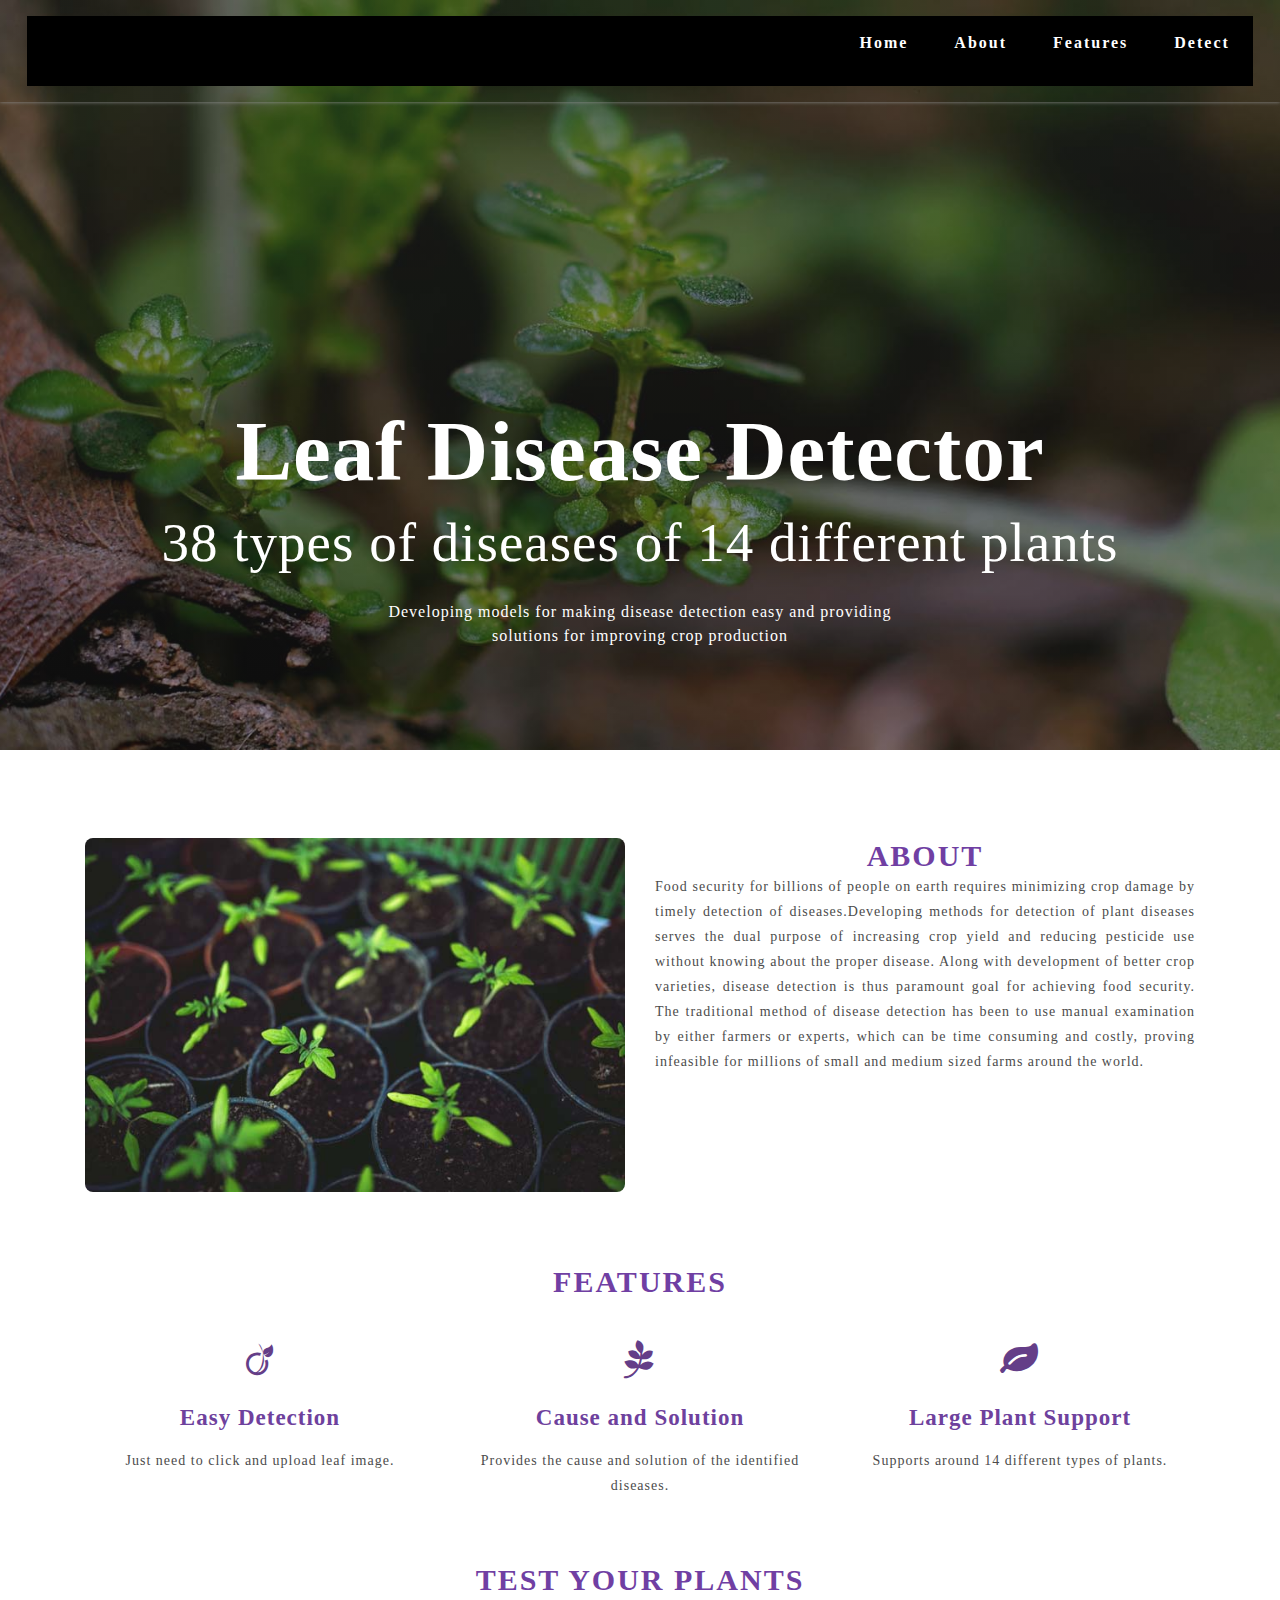
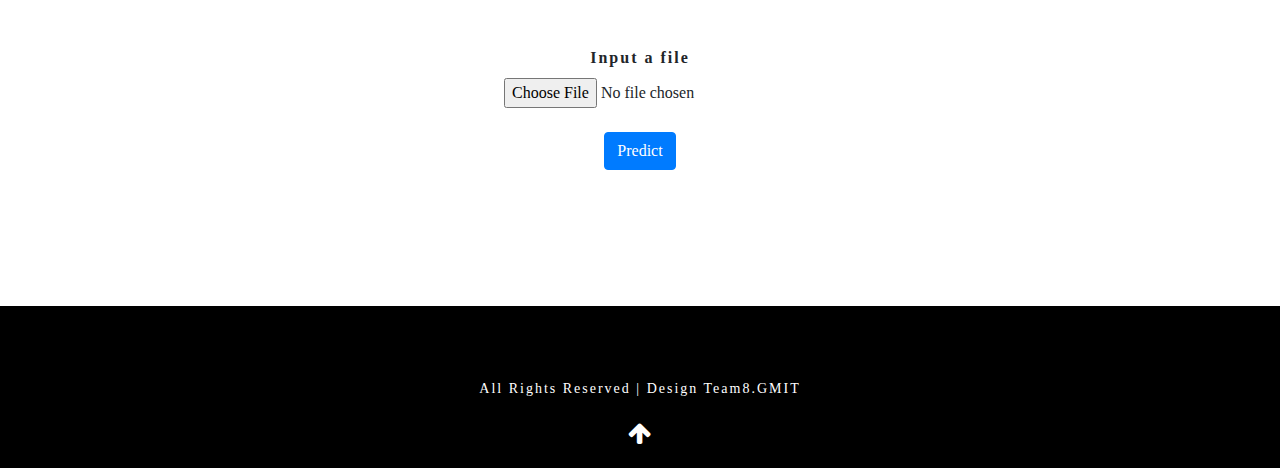
<file: Flask/templates/index.html>
<!DOCTYPE html>
<html>

<head>
  <!-- <title style="text-align: center;">Plant AI</title> -->
  <!--meta tags -->
  <meta charset="UTF-8">
  <meta name="viewport" content="width=device-width, initial-scale=1">
  <!--//meta tags ends here-->
  <!--booststrap-->
  <link rel="stylesheet" href="https://maxcdn.bootstrapcdn.com/bootstrap/4.0.0/css/bootstrap.min.css"
    integrity="sha384-Gn5384xqQ1aoWXA+058RXPxPg6fy4IWvTNh0E263XmFcJlSAwiGgFAW/dAiS6JXm" crossorigin="anonymous">
  <!--//booststrap end-->

  <!-- font-awesome icons -->
  <link rel="stylesheet" href="https://cdnjs.cloudflare.com/ajax/libs/font-awesome/4.7.0/css/font-awesome.min.css"
    integrity="sha512-SfTiTlX6kk+qitfevl/7LibUOeJWlt9rbyDn92a1DqWOw9vWG2MFoays0sgObmWazO5BQPiFucnnEAjpAB+/Sw=="
    crossorigin="anonymous" />
  <!-- //font-awesome icons -->

  <!--stylesheets-->
  <link href="../static/styles/style.css" rel='stylesheet' type='text/css' media="all">
  <!--//stylesheets-->

</head>

<body>
  <div class="main-top" id="home">
    <!-- header -->
    <div class="headder-top">
      <!-- nav -->
      <nav>
       
        <label for="drop" class="toggle">Menu</label>
        <input type="checkbox" id="drop">
        <ul class="menu mt-2">
          <li class="active"><a href="#home">Home</a></li>
          <li><a href="#about">About</a></li>
          <li><a href="#features">Features</a></li>
          <li><a href="#test">Detect</a></li>
        </ul>
      </nav>
      <!-- //nav -->
    </div>
    <!-- //header -->
    <!-- banner -->
    <div class="main-banner text-center">
      <div class="container">
        <div class="style-banner">
          <h4 class="mb-2" style="font-size: 85px;">Leaf Disease Detector</h4>
          <h5 style="font-size: 55px
          ;">38 types of diseases of 14 different plants
          </h5>
        </div>
        <div class="two-demo-button mt-md-4 mt-3">
          <p> Developing models for making disease detection easy and providing solutions for improving crop production
          </p>
        </div>

      </div>
    </div>
  </div>
  <!-- //banner -->

  <!-- about -->
  <section class="about py-lg-4 py-md-3 py-sm-3 py-3" id="about">
    <div class="container py-lg-5 py-md-4 py-sm-4 py-3">
      <div class="row">
        <div class="col-lg-6 about-imgs-txt pt-3">
          <img src="../static/images/4.jpg" alt="news image" class="img-fluid" style="border-radius: 8px;">
        </div>
        <div class="col-lg-6 text-justify about-two-grids pt-3">
          <h3 class="title text-center">About</h3>
          <div class="about-para-txt">
            <p>Food security for billions of people on earth requires minimizing crop damage by timely detection of
              diseases.Developing methods for detection of plant diseases serves the dual purpose of increasing crop
              yield and reducing pesticide use without knowing about the proper disease. Along with development of
              better crop varieties, disease detection is thus paramount goal for achieving food security. The
              traditional method of disease detection has been to use manual examination by either farmers or experts,
              which can be time consuming and costly, proving infeasible for millions of small and medium sized farms
              around the world.</p>
          </div>
        </div>
      </div>
    </div>
  </section>
  <!-- //about -->

  <!-- service -->
  <section class="service pb-5 " id="features">
    <div class="container ">
      <h3 class="title text-center mb-3">Features</h3>
      <div class="row">
        <div class="col-lg-4 col-md-6 col-sm-6 mt-lg-4 mt-3 service-grid-wthree text-center">
          <div class="ser-Agriculture-grid">
            <div class="about-icon mb-md-4 mb-3">
              <span class="fa fa-viadeo" aria-hidden="true"></span>
            </div>
            <div class="ser-sevice-grid">
              <h4 class="pb-3">Easy Detection</h4>
              <p>Just need to click and upload leaf image.</p>
            </div>
          </div>
        </div>
        <div class="col-lg-4 col-md-6 col-sm-6 mt-lg-4 mt-3 service-grid-wthree text-center">
          <div class="ser-Agriculture-grid">
            <div class="about-icon mb-md-4 mb-3">
              <span class="fa fa-pagelines" aria-hidden="true"></span>
            </div>
            <div class="ser-sevice-grid">
              <h4 class="pb-3">Cause and Solution</h4>
              <p>Provides the cause and solution of the identified diseases.</p>
            </div>
          </div>
        </div>
        <div class="col-lg-4 col-md-6 col-sm-6 mt-lg-4 mt-3 service-grid-wthree text-center">
          <div class="ser-Agriculture-grid">
            <div class="about-icon mb-md-4 mb-3">
              <span class="fa fa-leaf" aria-hidden="true"></span>
            </div>
            <div class="ser-sevice-grid">
              <h4 class="pb-3">Large Plant Support</h4>
              <p>Supports around 14 different types of plants.</p>
            </div>
          </div>
        </div>
      </div>
    </div>
  </section>


  <section class="blog_w3ls py-3 pb-5 pt-10" id="test">
    <div class="container pb-xl-5 pb-lg-3">
      <h3 class="title text-center mb-lg-5 mb-md-4 mb-sm-4 mb-3"> Test Your Plants</h3>
      <div class="row" style="justify-content: center;">
        <form action="{{ url_for('predict') }}" method="POST" enctype=multipart/form-data>
          <div class="form-group text-center">
            <label for="exampleFormControlFile1"><b>Input a file</b></label>
            <input type="file" name="file" class="form-control-file" id="inputImage" onchange=previewImage(event)
              required>
            <br />
            <button class="btn btn-primary" type="submit"> Predict </button>
          </div>
        </form>
      </div>
      <img id="output-image" class="rounded mx-auto d-block" />
      <br />
    </div>

  </section>

  <!-- footer -->
  <footer>
    <div class="container pt-5 pb-3">
     
      <div class="bottem-wthree-footer text-center pt-md-4 pt-3">
        <p>
          All Rights Reserved | Design Team8.GMIT
        </p>
      </div>
      <!-- move icon -->
      <div class="text-center">
        <a href="#home" class="move-top text-center mt-3"><i class="fa fa-arrow-up" aria-hidden="true"></i></a>
      </div>
      <!--//move icon -->
    </div>
  </footer>
  <!--//footer -->

  <script src="https://code.jquery.com/jquery-3.2.1.slim.min.js"
    integrity="sha384-KJ3o2DKtIkvYIK3UENzmM7KCkRr/rE9/Qpg6aAZGJwFDMVNA/GpGFF93hXpG5KkN"
    crossorigin="anonymous"></script>
  <script src="https://cdnjs.cloudflare.com/ajax/libs/popper.js/1.12.9/umd/popper.min.js"
    integrity="sha384-ApNbgh9B+Y1QKtv3Rn7W3mgPxhU9K/ScQsAP7hUibX39j7fakFPskvXusvfa0b4Q"
    crossorigin="anonymous"></script>
  <script src="https://maxcdn.bootstrapcdn.com/bootstrap/4.0.0/js/bootstrap.min.js"
    integrity="sha384-JZR6Spejh4U02d8jOt6vLEHfe/JQGiRRSQQxSfFWpi1MquVdAyjUar5+76PVCmYl"
    crossorigin="anonymous"></script>

  <script>
    function previewImage(event) {
      var reader = new FileReader();
      reader.onload = function () {
        var output = document.getElementById('output-image')
        output.src = reader.result;
      }
      reader.readAsDataURL(event.target.files[0]);
    }
  </script>
</body>

</html>
</file>
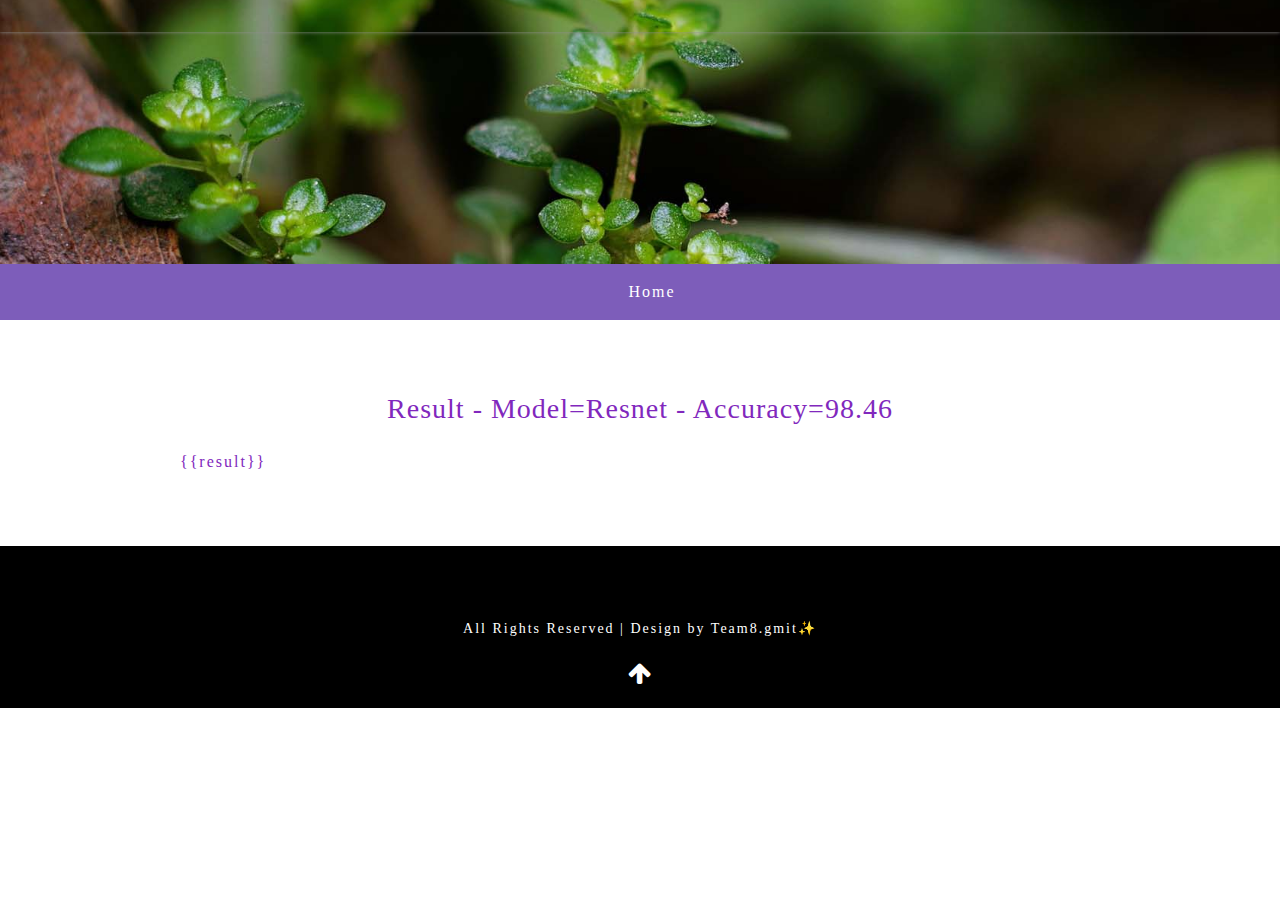
<file: Flask/templates/display.html>
<!DOCTYPE html>
<html>

<head>
  <title>Plant AI</title>
  <!--meta tags -->
  <meta charset="UTF-8">
  <meta name="viewport" content="width=device-width, initial-scale=1">
  <!--//meta tags ends here-->
  <!--booststrap-->
  <link rel="stylesheet" href="https://maxcdn.bootstrapcdn.com/bootstrap/4.0.0/css/bootstrap.min.css"
    integrity="sha384-Gn5384xqQ1aoWXA+058RXPxPg6fy4IWvTNh0E263XmFcJlSAwiGgFAW/dAiS6JXm" crossorigin="anonymous">
  <!--//booststrap end-->

  <!-- font-awesome icons -->
  <link rel="stylesheet" href="https://cdnjs.cloudflare.com/ajax/libs/font-awesome/4.7.0/css/font-awesome.min.css"
    integrity="sha512-SfTiTlX6kk+qitfevl/7LibUOeJWlt9rbyDn92a1DqWOw9vWG2MFoays0sgObmWazO5BQPiFucnnEAjpAB+/Sw=="
    crossorigin="anonymous" />
  <!-- //font-awesome icons -->

  <!--stylesheets-->
  <link href="../static/styles/style.css" rel='stylesheet' type='text/css' media="all">
  <!--//stylesheets-->

</head>

<body>
  <!--headder-->
  <div class="header-outs inner_page-banner" id="home">
    <div class="headder-top">
     
    </div>
  </div>
  <!--//headder-->
  <!-- short -->
  <div class="using-border py-3">
    <div class="inner_breadcrumb  ml-4">
      <ul class="short_ls">
        <li>
          <a href="/">Home</a>
      </ul>
    </div>
  </div>
  <!-- //short-->
  <!-- about -->
  <section class="about py-lg-4 py-md-3 py-sm-3 py-3" id="about">
    <div class="container py-lg-5 py-md-4 py-sm-4 py-3">
      <div class="row" style="justify-content: center;">
        <div class="col-md-10 about-two-grids">
          <h3 class="mb-md-4 mb-sm-3 mb-3 text-center">Result - Model=Resnet - Accuracy=98.46</h3>
          <div class="about-para-txt text-justify">
            {{result}}

          </div>
        </div>
      </div>
    </div>
  </section>
  <!-- //about -->

  <!-- footer -->
  <footer>
    <div class="container pt-5 pb-3">
   
      <div class="bottem-wthree-footer text-center pt-md-4 pt-3">
        <p>
          All Rights Reserved | Design by Team8.gmit✨
        </p>
      </div>
      <!-- move icon -->
      <div class="text-center">
        <a href="#home" class="move-top text-center mt-3"><i class="fa fa-arrow-up" aria-hidden="true"></i></a>
      </div>
      <!--//move icon -->
    </div>
  </footer>
  <!--//footer -->

  <script src="https://code.jquery.com/jquery-3.2.1.slim.min.js"
    integrity="sha384-KJ3o2DKtIkvYIK3UENzmM7KCkRr/rE9/Qpg6aAZGJwFDMVNA/GpGFF93hXpG5KkN"
    crossorigin="anonymous"></script>
  <script src="https://cdnjs.cloudflare.com/ajax/libs/popper.js/1.12.9/umd/popper.min.js"
    integrity="sha384-ApNbgh9B+Y1QKtv3Rn7W3mgPxhU9K/ScQsAP7hUibX39j7fakFPskvXusvfa0b4Q"
    crossorigin="anonymous"></script>
  <script src="https://maxcdn.bootstrapcdn.com/bootstrap/4.0.0/js/bootstrap.min.js"
    integrity="sha384-JZR6Spejh4U02d8jOt6vLEHfe/JQGiRRSQQxSfFWpi1MquVdAyjUar5+76PVCmYl"
    crossorigin="anonymous"></script>
</body>

</html>
</file>
<file: Flask/static/styles/style.css>
html {
  scroll-behavior: smooth;
}

html,
body {
  padding: 0;
  margin: 0;
  background: #fff;
  letter-spacing: 2px;
  font-family: serif;
}

body a {
  outline: none;
  transition: 0.5s all;
  -webkit-transition: 0.5s all;
  -moz-transition: 0.5s all;
  -o-transition: 0.5s all;
  -ms-transition: 0.5s all;
  text-decoration: none;
  cursor: pointer !important;
}
button,
.btn {
  cursor: pointer !important;
}

body a:hover {
  text-decoration: none;
}

body a:focus,
a:hover {
  text-decoration: none;
}

input[type="button"],
input[type="submit"] {
  transition: 0.5s all;
  -webkit-transition: 0.5s all;
  -moz-transition: 0.5s all;
  -o-transition: 0.5s all;
  -ms-transition: 0.5s all;
  letter-spacing: 1px;
  font-family: "Mada", sans-serif;
}

select,
input[type="email"],
input[type="text"],
input[type="password"],
input[type="button"],
input[type="submit"],
textarea {
  font-family: "Mada", sans-serif;
  transition: 0.5s all;
  -webkit-transition: 0.5s all;
  -moz-transition: 0.5s all;
  -o-transition: 0.5s all;
  -ms-transition: 0.5s all;
  letter-spacing: 1px;
}

h1,
h2,
h3,
h4,
h5,
h6 {
  margin: 0;
  padding: 0;
  letter-spacing: 1px;
  align-content: center;
}

p {
  margin: 0;
  padding: 0;
  letter-spacing: 1px;
}

ul {
  margin: 0;
  padding: 0;
  list-style-type: none;
}

ul li {
  display: inline-block;
}

/*-- //Reset-Code --*/

.title {
  font-size: 30px;
  color: #703fa3;
  letter-spacing: 2px;
  font-weight: 700;
  text-transform: uppercase;
}

h5.card-title a,
h5.card-title {
  color: #000;
  font-weight: 700;
  font-size: 22px;
  line-height: 1.5;
}
.blog_w3icon span {
  color: #777;
  text-transform: uppercase;
  font-size: 12px;
  word-spacing: 3px;
  letter-spacing: 1px;
}
.collection-w3layouts h4,
.ser-sevice-grid h4,
.clients-txt-ile h4,
.contact-list-grid h4,
.blog-left-sub h4 a,
.comments-grid-right h4,
.single-title h4 {
  font-size: 25px;
  color: #6e419d;
  font-weight: bold;
}

.about-grid-title p,
.about-para-txt p,
.collection-w3layouts p,
.ser-sevice-grid p,
.clients-color-ile p,
.contact-list-grid p a,
.contact-list-grid p,
.blog-left-sub p,
.blog-image p,
.blog-date-time ul li a,
.single-title p,
.single-title ul li,
.single-title ul li a {
  font-size: 14px;
  color: #4c4c4c;
  line-height: 25px;
}

/* header */

/* navigation */

/* CSS Document */

.toggle-2,
.toggle,
[id^="drop"] {
  display: none;
}

/* Giving a background-color to the nav container. */

nav {
 
  background-color: #000;
  height: 70px;
  text-align: center;
}

#logo a {
  float: left;
  display: initial;
  font-weight: 700;
  font-size: 35px;
  letter-spacing: 1px;
  color: #fff;
  padding: 0;
}

/* Since we'll have the "ul li" "float:left"
* we need to add a clear after the container. */

nav:after {
  content: "";
  display: table;
  clear: both;
}

/* Removing padding, margin and "list-style" from the "ul",
* and adding "position:reltive" */

nav ul {
  float: right;
  padding: 0;
  margin: 0;
  list-style: none;
  position: relative;
}

/* Positioning the navigation items inline */
nav ul li {
  margin: 0px;
  float: left;
}

/* Styling the links */

nav ul li a {
  color: #fff;
  text-transform: capitalize;
  font-weight: 700;
  font-size: 16px;
  letter-spacing: 2px;
  background: transparent;
  padding: 7px 20px;
  display: inline-block;
  transition: 0.5s all;
  -webkit-transition: 0.5s all;
  -moz-transition: 0.5s all;
  -o-transition: 0.5s all;
  -ms-transition: 0.5s all;
}

nav ul li ul li:hover {
  background: #000;
}

.menu li .drop-text:hover {
  color: #fff;
  border: none;
}

/* Background color change on Hover */

/*.menu li.active a,.menu li a:hover{border-bottom: 1px solid #d4d4d4;}*/

.menu li a:hover {
  opacity: 0.8;
  color: #fff;
  transition: 0.5s all;
  -webkit-transition: 0.5s all;
  -moz-transition: 0.5s all;
  -o-transition: 0.5s all;
  -ms-transition: 0.5s all;
}

/* Hide Dropdowns by Default
* and giving it a position of absolute */

nav ul ul {
  display: none;
  position: absolute;
  top: 33px;
  background: #000;
  padding: 10px;
  border-radius: 4px;
  box-shadow: -1px 1px 5px black;
}

/* Display Dropdowns on Hover */

nav ul li:hover > ul {
  display: inherit;
}

/* Fisrt Tier Dropdown */

nav ul ul li {
  width: 170px;
  float: none;
  display: list-item;
  position: relative;
}

nav ul ul li a {
  color: #fff;
  padding: 5px 10px;
  display: block;
  background: transparent;
}

/* Second, Third and more Tiers	
* We move the 2nd and 3rd etc tier dropdowns to the left
* by the amount of the width of the first tier.
*/

nav ul ul ul li {
  position: relative;
  top: -60px;
  /* has to be the same number as the "width" of "nav ul ul li" */
  left: 170px;
}

/* Change ' +' in order to change the Dropdown symbol */

li > a:only-child:after {
  content: "";
}

a.reqe-button {
  border: 2px solid rgba(255, 255, 255, 0.35);
  border-radius: 4px;
}

/* Media Queries
--------------------------------------------- */

@media (max-width: 800px) {
  nav a {
    font-size: 13px;
  }
}

@media all and (max-width: 767px) {
  #logo {
    display: block;
    padding: 0;
    width: 100%;
    text-align: center;
    float: none;
  }
  nav {
    margin: 0;
  }
  /* Hide the navigation menu by default */
  /* Also hide the  */
  .toggle + a,
  .menu {
    display: none;
  }
  /* Stylinf the toggle lable */
  .toggle {
    display: block;
    padding: 6px 17px;
    font-size: 14px;
    text-decoration: none;
    border: none;
    float: right;
    background-color: #fd5c63;
    color: #fff;
    border-radius: 50px;
    cursor: pointer;
  }
  .menu .toggle {
    float: none;
    text-align: center;
    margin: auto;
    max-width: 138px;
    padding: 10px 18px;
    font-weight: normal;
    font-size: 15px;
    letter-spacing: 1px;
    transition: 0.5s all;
    -webkit-transition: 0.5s all;
    -moz-transition: 0.5s all;
    -o-transition: 0.5s all;
    -ms-transition: 0.5s all;
  }
  .menu .toggle:hover {
    color: #000;
    opacity: 0.8;
    transition: 0.5s all;
    -webkit-transition: 0.5s all;
    -moz-transition: 0.5s all;
    -o-transition: 0.5s all;
    -ms-transition: 0.5s all;
  }
  .toggle:hover {
    color: #000;
    transition: 0.5s all;
    -webkit-transition: 0.5s all;
    -moz-transition: 0.5s all;
    -o-transition: 0.5s all;
    -ms-transition: 0.5s all;
  }
  label.toggle.toogle-2 {
    background: transparent;
    text-transform: capitalize;
    font-size: 14px;
    color: #000;
  }
  /* Display Dropdown when clicked on Parent Lable */
  [id^="drop"]:checked + ul {
    display: block;
    background: #fd5c63;
    padding: 15px 0;
    text-align: center;
    width: 100%;
    z-index: 999;
  }
  /* Change menu item's width to 100% */
  nav ul li {
    display: block;
    width: 100%;
    padding: 5px 0;
  }
  nav ul ul .toggle,
  nav ul ul a {
    padding: 0 40px;
  }
  nav ul ul ul a {
    padding: 0 80px;
  }
  nav a:hover,
  nav ul ul ul a {
    background-color: transparent;
  }
  nav ul li ul li .toggle,
  nav ul ul a,
  nav ul ul ul a {
    padding: 14px 20px;
    color: #fff;
    font-size: 15px;
  }
  /* 
nav ul li ul li .toggle,
nav ul ul a {
background-color: #212121;
} */
  /* Hide Dropdowns by Default */
  nav ul ul {
    float: none;
    position: static;
    color: #ffffff;
    /* has to be the same number as the "line-height" of "nav a" */
  }
  /* Hide menus on hover */
  nav ul ul li:hover > ul,
  nav ul li:hover > ul {
    display: none;
  }
  /* Fisrt Tier Dropdown */
  nav ul ul li {
    display: block;
    width: 100%;
    padding: 0;
  }
  nav ul ul ul li {
    position: static;
    /* has to be the same number as the "width" of "nav ul ul li" */
  }
  nav a {
    color: #000;
    font-size: 15px;
  }
  .menu li.active a,
  .menu li a:hover {
    background: transparent;
  }
}

@media all and (max-width: 568px) {
  nav a,
  .menu .toggle,
  nav ul li ul li .toggle,
  nav ul ul a,
  nav ul ul ul a {
    font-size: 14px;
  }
}

@media all and (max-width: 320px) {
  nav a,
  .menu .toggle,
  nav ul li ul li .toggle,
  nav ul ul a,
  nav ul ul ul a {
    font-size: 13px;
  }
}

/*-- dropdown --*/

/* banner */

.main-top {
  background: linear-gradient(rgba(46, 46, 46, 0.493), rgba(27, 27, 27, 0.466)),
    url(../images/b7.jpg) no-repeat bottom;
  background-size: cover;
  -webkit-background-size: cover;
  -moz-background-size: cover;
  -o-background-size: cover;
  -ms-background-size: cover;
  min-height: 800px;
}

.headder-top {
  position: absolute;
  width: 100%;
  padding: 0;
  box-shadow: 0 0 4px #8f8f8f;
}

.style-banner {
  padding-top: 25em;
  
}

.style-banner h5 {
  font-size: 35px;
  color: #fff;
}

.two-demo-button p {
  color: #fff;
  font-weight: 400;
  font-size: 16px;
  width: 50%;
  margin: 0 auto;
}

.main-banner h4 {
  color: #fff;
  font-size: 2.7em;
  font-weight: 700;
}

.view-buttn a {
  font-size: 19px;
  color: #fd5c63;
  text-decoration: none;
  text-transform: capitalize;
  display: inline-block;
  letter-spacing: 1px;
  outline: none;
  font-weight: 700;
  border-radius: 0px;
  /* background-color: #fd5c63; */
  padding: 5px 3px;
  border: none;
  border-bottom: 1px solid #000;
}

.view-buttn a:hover,
button.btn1:hover,
.sent-butnn:hover {
  opacity: 0.8;
}

/* //banner */
/*--inner-banner -- */
.inner_page-banner {
  text-align: center;
  background: url(../images/b7.jpg) no-repeat center;
  background-size: cover;
  -webkit-background-size: cover;
  -moz-background-size: cover;
  -o-background-size: cover;
  -ms-background-size: cover;
  min-height: 300px;
}

.using-border {
  width: 100%;
  border: none;
  background: #7d5dba;
  text-align: center;
}

ul.short_ls li a {
  color: #ffffff;
  text-decoration: none;
}

/* about */
.about-two-grids{
color: rgb(129, 40, 189);
}
.about-oil-w3layouts {
  padding: 3em 1em;
  color: #000;
  background: #efefef;
  box-shadow: 0px 0px 10px #cecece;
}

.about-icon span {
  font-size: 40px;
  color: #643e88;
}

.about-fashion-two img,
.about-fashion-one img {
  box-shadow: -9px 10px 3px #fd5c63;
  box-shadow: -5px 2px 9px #afafaf;
}

/*--// about-- */

/*-- footer-- */

footer {
  background: #000;
}

.footer-w3layouts-head h2 a {
  font-size: 29px;
  font-weight: 600;
  color: #fff;
}

.bottem-wthree-footer p {
  font-size: 14px;
  color: #fff;
  letter-spacing: 2px;
}

.bottem-wthree-footer p a {
  color: #fd5c63;
}

a.move-top {
  display: inline-block;
  font-size: 25px;
  color: #fff;
}

/*--//footer-- */

/*--responsive--*/
@media (max-width: 1440px) {
  .main-top {
    min-height: 750px;
  }
  .style-banner {
    padding-top: 25em;
  }
  .main-banner h4 {
    font-size: 2.4em;
  }
  .style-banner h5 {
    font-size: 31px;
  }
  #logo a {
    font-size: 30px;
  }
  .title {
    font-size: 30px;
  }
  .collection-w3layouts h4,
  .ser-sevice-grid h4,
  .clients-txt-ile h4,
  .contact-list-grid h4,
  .blog-left-sub h4 a,
  .comments-grid-right h4,
  .single-title h4 {
    font-size: 23px;
  }
  .fashion-collet-txt h5 {
    font-size: 3.2em;
  }
  .about-icon span {
    font-size: 38px;
  }
  .inner_page-banner {
    min-height: 275px;
  }
  .number-w3three-info h5 {
    font-size: 41px;
  }
  .newsletter input[type="email"] {
    padding: 11px 15px;
  }
  button.btn1 {
    padding: 9.5px 0;
  }
  .address_mail_footer_grids iframe {
    height: 38em;
  }
}

@media (max-width: 1366px) {
  .title span {
    letter-spacing: 4px;
  }
  .counter-number {
    padding: 6em 2em;
  }
  .ser-fashion-grid {
    padding: 1.3em 1.5em;
  }
  .social-icons ul li a span {
    font-size: 26px;
  }
  .footer-w3layouts-head h2 a {
    font-size: 27px;
  }
}

@media (max-width: 1280px) {
  nav ul li a {
    padding: 7px 23px;
  }
  .headder-top {
    padding: 1em 1.7em;
  }
  .clients-color-ile.text-center {
    padding: 1.7em 1.2em;
  }
  .inner_page-banner {
    min-height: 264px;
  }
  button.btn1 {
    width: 22%;
  }
  .contact-forms textarea {
    height: 9em;
  }
}

@media (max-width: 1080px) {
  .two-demo-button p {
    font-size: 15px !important;
  }
  .main-top {
    min-height: 600px;
  }
  .main-banner h4 {
    font-size: 2.2em !important;
  }
  .style-banner h5 {
    font-size: 29px !important;
  }
  .view-buttn a {
    font-size: 18px !important;
  }
  .style-banner {
    padding-top: 18em;
  }
  .title {
    font-size: 39px !important;
  }
  .fashion-collet-txt h5 {
    font-size: 2.8em !important;
  }
  .about-icon span {
    font-size: 36px !important;
  }
  .newsletter {
    padding: 4em 8em;
  }
}

@media (max-width: 1050px) {
  #logo a {
    font-size: 30px !important;
  }
  .fashion-collet-txt h5 {
    font-size: 2.6em !important;
  }
  .fashion-collet-txt h6,
  .newsletter h4 {
    font-size: 32px !important;
  }
  .number-w3three-info h5 {
    font-size: 39px !important;
  }
}

@media (max-width: 1024px) {
  .headder-top {
    padding: 0.7em 1.5em;
  }
  .collection-w3layouts {
    padding-top: 2.5em;
  }
  .collection-w3layouts h4,
  .ser-sevice-grid h4,
  .clients-txt-ile h4,
  .contact-list-grid h4,
  .blog-left-sub h4 a,
  .comments-grid-right h4,
  .single-title h4 {
    font-size: 22px !important;
  }
  .footer-w3layouts-head h2 a {
    font-size: 25px !important;
  }
  .newsletter {
    padding: 3.5em 8em;
  }
  button.btn1 {
    width: 25%;
  }
}

@media (max-width: 991px) {
  .title span {
    font-size: 18px !important;
  }
  .view-buttn a {
    font-size: 17px !important;
  }
  .fashion-collet-txt h5 {
    font-size: 2.4em !important;
  }
  .clients-ile-img img {
    top: -20px;
    width: 17%;
  }
  .social-icons ul li a span {
    font-size: 23px !important;
  }
  .number-w3three-info h5 {
    font-size: 34px !important;
  }
  .service-grid-wthree:nth-child(3) {
    margin-top: 17px;
  }
  .newsletter {
    padding: 3.5em 6em;
  }
  .address_mail_footer_grids iframe {
    height: 36em;
  }
  .about-two-grids {
    margin-top: 1.5em;
  }
  .clients-ile-img img {
    top: -21px;
    width: 17%;
    right: 49px;
  }
}

@media (max-width: 900px) {
  nav ul li a {
    padding: 5px 20px;
  }
  .main-top {
    min-height: 550px;
  }
  .style-banner {
    padding-top: 12em;
  }
  .title {
    font-size: 37px !important;
  }
  .counter-number {
    padding: 5em 1.5em;
  }
  .fashion-collet-txt h5 {
    font-size: 2.2em !important;
  }
  .fashion-collet-txt h6,
  .newsletter h4 {
    font-size: 28px !important;
  }
  .social-icons ul li a span {
    margin: 0px 19px;
  }
  .about-icon span {
    font-size: 34px !important;
  }
  button.btn1 {
    width: 28%;
  }
}

@media (max-width: 800px) {
  .title span {
    letter-spacing: 3px;
  }
  .main-banner h4 {
    font-size: 2em !important;
  }
  .style-banner h5 {
    font-size: 27px !important;
  }
  .about-icon span {
    font-size: 31px !important;
  }
  .inner_page-banner {
    min-height: 235px;
  }
  .number-w3three-info h5 {
    font-size: 30px !important;
  }
  .newsletter {
    padding: 3em 6em;
  }
}

@media (max-width: 768px) {
  nav ul li a {
    padding: 5px 16px;
  }
  .counter-number {
    padding: 4em 1.5em;
  }
  #logo a {
    font-size: 28px !important;
  }
  .social-icons ul li a span {
    font-size: 21px !important;
  }
  .number-w3three-info h6 {
    font-size: 15px !important;
  }
  .newsletter input[type="email"] {
    padding: 9px 15px;
  }
  button.btn1 {
    padding: 6.5px 0;
    font-size: 15px !important;
  }
}

@media (max-width: 767px) {
  .two-demo-button p {
    width: 96%;
    font-size: 14px !important;
  }
  .collection-w3layouts:nth-child(1) {
    margin-bottom: 29px;
  }
  .collection-w3layouts {
    padding-top: 2em;
  }
  .fashion-collet-txt h5 {
    font-size: 2em !important;
  }
  .social-icons ul li a span {
    margin: 0px 16px;
  }
  .fashion-collet-txt h6,
  .newsletter h4 {
    font-size: 26px !important;
  }
  .about-imgs-txt:nth-child(2),
  .contact-form-txt {
    margin-top: 50px;
  }
  .number-w3three-info:nth-child(3),
  .number-w3three-info:nth-child(4) {
    margin-top: 20px;
  }
  .newsletter {
    padding: 2.5em 4em;
  }
  button.btn1 {
    width: 32%;
  }
  .contact-forms input,
  .contact-forms textarea {
    padding: 0.7em 0.7em;
  }
  .address_mail_footer_grids iframe {
    height: 26em;
  }
}

@media (max-width: 736px) {
  .style-banner h5 {
    font-size: 25px !important;
  }
  .about-icon span {
    font-size: 29px !important;
  }
  .clients-color-ile.text-center {
    padding: 1.5em 1.2em;
  }
  .collection-w3layouts h4,
  .ser-sevice-grid h4,
  .clients-txt-ile h4,
  .contact-list-grid h4,
  .blog-left-sub h4 a,
  .comments-grid-right h4,
  .single-title h4 {
    font-size: 21px !important;
  }
  button.btn1 {
    width: 34%;
  }
}

@media (max-width: 667px) {
  .main-top {
    min-height: 514px;
  }
  .style-banner {
    padding-top: 11em;
  }
  .title {
    font-size: 35px !important;
  }
  .view-buttn a {
    font-size: 16px !important;
  }
  .number-w3three-info h5 {
    font-size: 27px !important;
  }
  .contact-forms textarea {
    height: 8em;
  }
}

@media (max-width: 640px) {
  .main-banner h4 {
    font-size: 1.8em !important;
  }
  .title span {
    font-size: 17px !important;
  }
  .fashion-collet-txt h6,
  .newsletter h4 {
    font-size: 24px !important;
  }
  .social-icons ul li a span {
    font-size: 19px !important;
  }
  .newsletter {
    padding: 2em 3em;
  }
  .address_mail_footer_grids iframe {
    height: 23em;
  }
}

@media (max-width: 600px) {
  .collection-w3layouts {
    padding-top: 1.5em;
  }
  .adv-text {
    min-height: 245px;
  }
  .about-icon span {
    font-size: 27px !important;
  }
  .sent-butnn {
    font-size: 15px !important;
  }
}

@media (max-width: 568px) {
  .main-top {
    min-height: 454px;
  }
  .style-banner {
    padding-top: 10.5em;
  }
  .main-banner h4 {
    font-size: 1.6em !important;
  }
  .style-banner h5 {
    font-size: 22px !important;
  }
  .headder-top {
    padding: 0.7em 1.2em;
  }
  .about-two-grids {
    margin-top: 24px;
  }
  .counter-number {
    padding: 3em 1.5em;
  }
  .service-grid-wthree:nth-child(2) {
    margin-top: 20px;
  }
  .cilent-item {
    margin-top: 40px;
  }
  .clients-ile-img img {
    top: -33px;
    width: 13%;
  }
  .number-w3three-info h5 {
    font-size: 25px !important;
  }
  .inner_page-banner {
    min-height: 225px;
  }
  .gallery-img-grid:nth-child(2),
  .gallery-img-grid:nth-child(3) {
    margin-top: 20px;
  }
  .single-title,
  .contact-list-grid:nth-child(2) {
    margin-top: 25px;
  }
}

@media (max-width: 480px) {
  .two-demo-button p {
    padding-right: 1em;
  }
  .title {
    font-size: 34px !important;
    letter-spacing: 1px;
  }
  .title span {
    font-size: 16px !important;
    letter-spacing: 2px;
  }
  .view-buttn a {
    font-size: 15px !important;
  }
  .fashion-collet-txt h6,
  .newsletter h4 {
    font-size: 22px !important;
  }
  .bottem-wthree-footer p {
    letter-spacing: 1px;
  }
  .newsletter {
    padding: 2em 2em;
  }
  button.btn1 {
    width: 37%;
  }
  .address_mail_footer_grids iframe {
    height: 20em;
  }
}

@media (max-width: 440px) {
  #logo a {
    font-size: 27px !important;
  }
  .style-banner {
    padding-top: 11em;
  }
  .fashion-collet-txt h5 {
    font-size: 1.8em !important;
  }
  .clients-ile-img img {
    top: -26px;
  }
  .bottem-wthree-footer p {
    line-height: 28px;
  }
  button.btn1 {
    width: 40%;
  }
}

@media (max-width: 414px) {
  .main-top {
    min-height: 420px;
  }
  .style-banner {
    padding-top: 8.5em;
  }
  .title {
    font-size: 32px !important;
  }
  .ser-fashion-grid {
    padding: 1em 1em;
  }
  .clients-ile-img img {
    top: -21px;
  }
  .number-w3three-info h5 {
    font-size: 23px !important;
  }
  .newsletter {
    padding: 1.5em 1.5em;
  }
}

@media (max-width: 384px) {
  .main-banner h4 {
    font-size: 1.4em !important;
  }
  .style-banner h5 {
    font-size: 21px !important;
  }
  .counter-number {
    padding: 2em 1.5em;
  }
  .about-icon span {
    font-size: 25px !important;
  }
  .collection-w3layouts h4,
  .ser-sevice-grid h4,
  .clients-txt-ile h4,
  .contact-list-grid h4,
  .blog-left-sub h4 a,
  .comments-grid-right h4,
  .single-title h4 {
    font-size: 20px !important;
  }
  .clients-ile-img img {
    width: 15%;
  }
  button.btn1 {
    width: 43%;
  }
}

@media (max-width: 375px) {
  .fashion-collet-txt h5 {
    font-size: 1.6em !important;
  }
  .cilent-item {
    margin-top: 34px;
  }
  .social-icons ul li a span {
    margin: 0px 13px;
  }
  .footer-w3layouts-head h2 a {
    font-size: 23px !important;
  }
  .number-w3three-info h5 {
    font-size: 22px !important;
  }
  .social-icons ul li a span {
    font-size: 18px !important;
  }
}

@media (max-width: 320px) {
  .style-banner {
    padding-top: 8em;
  }
  .title {
    font-size: 30px !important;
  }
  .counter-number {
    padding: 2em 1em;
  }
  .clients-ile-img img {
    width: 18%;
  }
  .newsletter input[type="email"] {
    width: 100%;
  }
}
</file>
